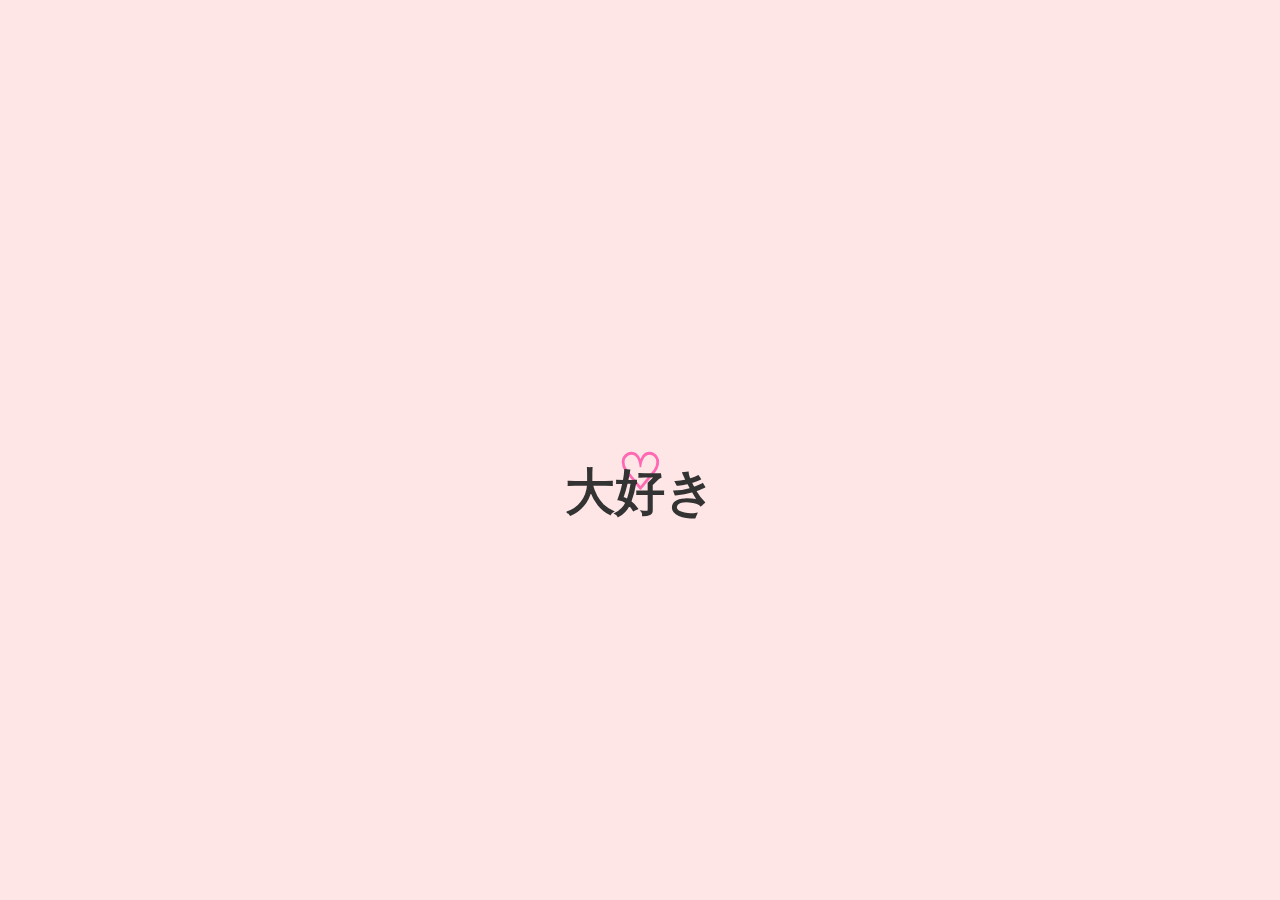
<file: a.html>
<!DOCTYPE html>
<html>
<head>
	<title>ehe</title>
	<style>
		body {
			background-color: #ffe6e6; /* soft pink background */
			font-family: Arial, sans-serif;
		}
		
		.heart {
			color: #ff69b4; /* bright pink heart */
			font-size: 50px;
			text-align: center;
			position: absolute;
			top: 50%;
			left: 50%;
			transform: translate(-50%, -70%);
		}
		
		.message {
			color: #333; /* bright gray text */
			font-size: 50px;
			text-align: center;
			position: absolute;
			top: 50%;
			left: 50%;
			transform: translate(-50%, -50%);
		}
		
		.image {
			width: 200px; /* adjust image width */
			height: 200px; /* adjust image height */
			border-radius: 50%; /* circular image */
			margin: 20px; /* add some space around the image */
		}
	</style>
</head>
<body>
	<h1 class="heart">♡</h1>
	<h2 class="message">大好き</h2>
</body>
</html>
</file>
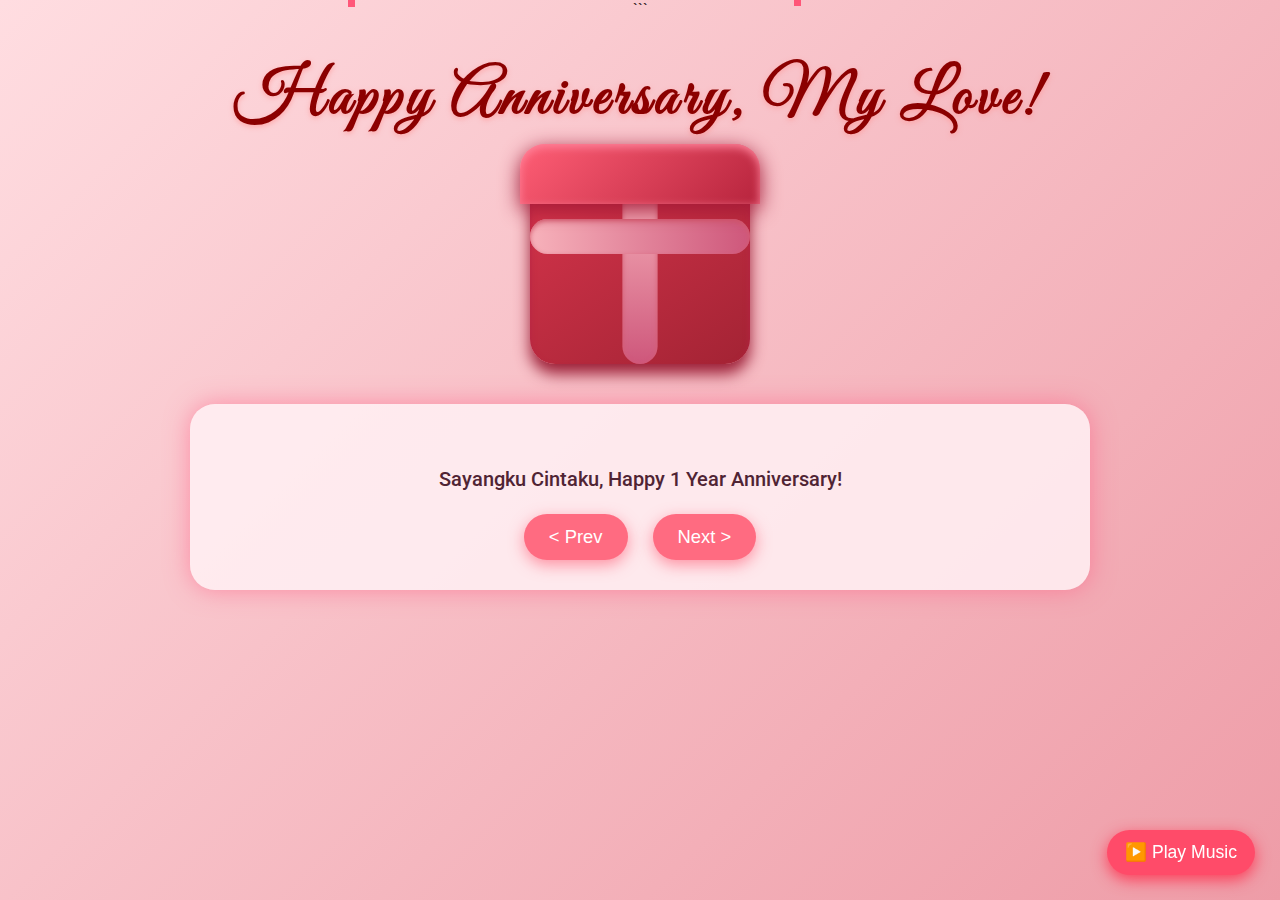
<file: anniv.html>
```
<!DOCTYPE html>
<html lang="en">
<head>
<meta charset="UTF-8" />
<meta name="viewport" content="width=device-width, initial-scale=1" />
<title>❤︎</title>
<style>
  @import url('https://fonts.googleapis.com/css2?family=Pacifico&family=Great+Vibes&family=Roboto:wght@400;700&display=swap');

  /* Reset */
  * {
    margin: 0; padding: 0; box-sizing: border-box;
  }

  body {
    background: linear-gradient(135deg, #ffdde1 0%, #ee9ca7 100%);
    font-family: 'Roboto', sans-serif;
    color: #311b1b;
    overflow-x: hidden;
    min-height: 100vh;
    display: flex;
    flex-direction: column;
    align-items: center;
    padding-bottom: 50px;
  }

  header {
    margin-top: 40px;
    text-align: center;
    user-select: none;
  }

  header h1 {
    font-family: 'Great Vibes', cursive;
    font-size: 4rem;
    color: #8b0000;
    text-shadow: 0 2px 5px rgba(255, 153, 153, 0.7);
    letter-spacing: 4px;
    margin-bottom: 5px;
    animation: pulse 3s infinite alternate;
  }

  header h3 {
    font-family: 'Pacifico', cursive;
    font-size: 1.8rem;
    color: #702626cc;
    margin-bottom: 20px;
  }

  @keyframes pulse {
    0% { text-shadow: 0 2px 5px rgba(255, 153, 153, 0.7);}
    50% { text-shadow: 0 0 25px rgba(255, 105, 180, 0.9);}
    100% { text-shadow: 0 2px 5px rgba(255, 153, 153, 0.7);}
  }

  /* Gift box container */
  .gift-container {
    position: relative;
    width: 220px;
    height: 220px;
    margin-bottom: 40px;
    cursor: pointer;
    perspective: 800px;
    user-select: none;
    outline: none;
  }

  /* Box base */
  .box-base {
    position: absolute;
    width: 220px;
    height: 180px;
    background: linear-gradient(145deg, #d4344b, #a32334);
    border-radius: 20px 20px 25px 25px;
    box-shadow: inset 0 4px 6px #b52445, 0 10px 15px #9c1f37;
    bottom: 0;
  }

  /* Box lid */
  .box-lid {
    position: absolute;
    width: 240px;
    height: 60px;
    background: linear-gradient(135deg, #ff5e75, #b7243d);
    border-radius: 25px 25px 0 0;
    box-shadow: inset 0 3px 10px #ff869d, 0 5px 20px #a21836;
    top: 0;
    left: 50%;
    transform: translateX(-50%) translateZ(0);
    transform-origin: bottom center;
    transition: transform 1.2s cubic-bezier(0.645, 0.045, 0.355, 1);
    z-index: 2;
  }

  /* Ribbon */
  .ribbon-vertical {
    position: absolute;
    left: 50%;
    width: 35px;
    height: 180px;
    background: linear-gradient(180deg, #f7b2bb, #ce577b);
    border-radius: 30px;
    top: 40px;
    transform: translateX(-50%);
    box-shadow: inset 0 2px 5px #d65d70;
  }
  .ribbon-horizontal {
    position: absolute;
    top: 75px;
    width: 220px;
    height: 35px;
    background: linear-gradient(90deg, #f7b2bb, #ce577b);
    border-radius: 30px;
    left: 0;
    box-shadow: inset 0 2px 5px #d65d70;
  }

  /* Lid open state */
  .gift-container.open .box-lid {
    transform: translateX(-50%) translateZ(0) rotateX(-110deg);
    transition-timing-function: cubic-bezier(0.23, 1, 0.32, 1);
  }

  /* Content revealed on open */
  .content-reveal {
    max-width: 700px;
    background: #ffe6ebdd;
    font-family: 'Great Vibes', cursive;
    color: #90001a;
    font-size: 1.7rem;
    line-height: 1.5;
    text-align: center;
    border-radius: 20px;
    padding: 30px 30px;
    box-shadow: 0 0 30px #ff416ccc;
    opacity: 0;
    transform: translateY(40px);
    pointer-events: none;
    transition: opacity 1.2s ease 0.8s, transform 1.2s ease 0.8s;
    user-select: text;
    margin-bottom: 60px;
  }

  .gift-container.open ~ .content-reveal {
    opacity: 1;
    transform: translateY(0);
    pointer-events: auto;
  }

  /* Timeline Container */
  .timeline-container {
    width: 90%;
    max-width: 900px;
    background: #fff0f3dd;
    border-radius: 25px;
    padding: 30px;
    box-shadow: 0 0 25px #ff577f88;
    margin-bottom: 40px;
    user-select: none;
  }

  .timeline-title {
    font-family: 'Pacifico', cursive;
    font-size: 2.8rem;
    color: #a6364f;
    text-align: center;
    margin-bottom: 30px;
  }

  .slide {
    display: none;
    flex-direction: column;
    align-items: center;
    text-align: center;
    color: #502434;
  }

  .slide.active {
    display: flex;
  }

  .slide img {
    max-width: 300px;
    border-radius: 20px;
    box-shadow: 0 0 15px #ff3366bb;
    margin-bottom: 20px;
  }

  .slide p {
    font-size: 1.25rem;
    font-weight: 500;
    line-height: 1.5;
    max-width: 600px;
    margin-bottom: 10px;
  }

  .controls {
    display: flex;
    justify-content: center;
    gap: 25px;
    margin-top: 10px;
  }

  .btn {
    background: #ff6b81;
    border: none;
    border-radius: 50px;
    color: white;
    padding: 12px 25px;
    font-size: 1.15rem;
    cursor: pointer;
    box-shadow: 0 5px 15px #ff466188;
    user-select: none;
    transition: background-color 0.3s ease;
  }

  .btn:focus {
    outline: none;
    box-shadow: 0 0 0 3px #ff2960aa;
  }

  .btn:hover {
    background: #ff3b5c;
  }

  /* Message Section */
  .message-section {
    background: #ffe6ebdd;
    max-width: 700px;
    padding: 25px 30px;
    border-radius: 25px;
    box-shadow: 0 0 20px #ff6b81bb;
    font-family: 'Great Vibes', cursive;
    color: #90001a;
    font-size: 1.8rem;
    line-height: 1.6;
    text-align: center;
    user-select: none;
    margin-bottom: 50px;
  }

  /* Heart animation container */
  .hearts-container {
    position: fixed;
    top: 0; left: 0; right: 0; bottom: 0;
    pointer-events: none;
    overflow: visible;
  }

  .heart {
    position: absolute;
    bottom: -50px;
    width: 25px;
    height: 25px;
    background: #ff3b6c;
    transform: rotate(45deg);
    animation: floatUp linear forwards;
  }

  .heart::before,
  .heart::after {
    content: "";
    position: absolute;
    width: 25px;
    height: 25px;
    background: #ff3b6c;
    border-radius: 50%;
  }

  .heart::before {
    top: -12.5px;
    left: 0;
  }

  .heart::after {
    left: 12.5px;
    top: 0;
  }

  @keyframes floatUp {
    0% {
      bottom: -50px;
      opacity: 1;
      transform: rotate(45deg) scale(1);
    }
    100% {
      bottom: 100vh;
      opacity: 0;
      transform: rotate(45deg) scale(1.5);
    }
  }

  /* Confetti */
  .confetti-piece {
    position: fixed;
    width: 10px;
    height: 8px;
    background-color: #ff5678;
    opacity: 0.9;
    z-index: 999;
    animation: confettiFall linear forwards;
  }

  @keyframes confettiFall {
    0% { transform: translateY(-10px) rotate(0deg); opacity: 1; }
    100% { transform: translateY(110vh) rotate(360deg); opacity: 0; }
  }

  /* Music Control */
  #music-control {
    position: fixed;
    bottom: 25px;
    right: 25px;
    background: #ff4b69;
    border: none;
    border-radius: 50px;
    color: white;
    padding: 12px 18px;
    font-size: 1.1rem;
    cursor: pointer;
    box-shadow: 0 5px 15px #ff2746cc;
    user-select: none;
    display: flex;
    align-items: center;
    gap: 8px;
  }

  #music-control:focus {
    outline: none;
    box-shadow: 0 0 0 3px #ff1841cc;
  }

  /* Responsive */
  @media (max-width: 600px) {
    header h1 {
      font-size: 2.8rem;
    }
    header h3 {
      font-size: 1.2rem;
    }
    .timeline-title {
      font-size: 2rem;
    }
    .slide img {
      max-width: 90%;
    }
    .message-section {
      font-size: 1.3rem;
      max-width: 90%;
      padding: 20px;
    }
    .gift-container {
      width: 180px;
      height: 180px;
    }
    .box-base {
      width: 180px;
      height: 140px;
    }
    .box-lid {
      width: 195px;
      height: 50px;
    }
    .ribbon-vertical {
      height: 140px;
      width: 25px;
      top: 30px;
    }
    .ribbon-horizontal {
      width: 180px;
      height: 25px;
      top: 60px;
    }
  }
</style>
</head>
<body>
<header>
  <h1>Happy Anniversary, My Love!</h1>
</header>

<!-- Gift Box -->
<div class="gift-container" role="button" tabindex="0" aria-pressed="false" aria-label="Gift box, click or press enter to open or close" aria-expanded="false" id="giftBox">
  <div class="box-lid"></div>
  <div class="box-base"></div>
  <div class="ribbon-vertical"></div>
  <div class="ribbon-horizontal"></div>
</div>

<div class="content-reveal" aria-live="polite" id="giftMessage" hidden>
  To my dearest love,<br><br>
  Just like this gift box opening, every moment with you unwraps new joy and happiness. 
  Here's to our beautiful journey and so many more chapters yet to come.
  Every moment spent with you is my favorite. Here's to a lifetime more of love, laughter, and happiness. I love you more than words can say. 💕
</div>

<div class="timeline-container" aria-label="Special moments timeline" id="timelineSection">
  <h2 class="timeline-title"></h2>
  <div class="slide active" aria-live="polite">
    <p>Sayangku Cintaku, Happy 1 Year Anniversary!</p>
  </div>
  <div class="slide">
    <p>ここまで来たね、一年ってあっという間だね</p>
  </div>
  <div class="slide">
    <p>いろいろあったね、 笑い、涙</p>
  </div>
  <div class="slide">
    <p>未熟とバカな俺を許してね</p>
  </div>
  <div class="slide">
    <p>いつもありがとう!</p>
  </div>
    <div class="slide">
    <p>これからもよろしくね</p>
  </div>
  <div class="slide">
    <img src="https://x3n99.github.io/9109e6463e754e05d27c514c0fa0fb42.png" alt="gudetama" />
    <p>愛してる！</p>
  </div>
  <div class="controls" role="group" aria-label="Timeline navigation">
    <button class="btn" id="prevBtn" aria-label="Previous moment">&lt; Prev</button>
    <button class="btn" id="nextBtn" aria-label="Next moment">Next &gt;</button>
  </div>
</div>

<div class="hearts-container" aria-hidden="true"></div>

<button id="music-control" aria-pressed="false" aria-label="Toggle background music">
  ▶️ Play Music
</button>

<audio id="bg-music" loop>
  <source src="https://x3n99.github.io/%E3%80%90%E6%A5%BD%E8%AD%9C%E3%81%82%E3%82%8A%E3%80%91%E6%84%9B%E5%94%84%20GReeeeN%EF%BC%88%E3%83%94%E3%82%A2%E3%83%8E%E3%82%BD%E3%83%AD%E4%B8%AD%E7%B4%9A%EF%BD%9E%E4%B8%8A%E7%B4%9A%EF%BC%89%E3%80%90%E3%83%94%E3%82%A2%E3%83%8E%E3%82%A2%E3%83%AC%E3%83%B3%E3%82%B8%E6%A5%BD%E8%AD%9C%E3%80%91.mp3" type="audio/mp3">
  Your browser does not support the audio element.
</audio>
<!-- Add this inside your <body> near other audio elements -->
<audio id="open-sound" preload="auto" src="https://freesound.org/data/previews/256/256113_3263906-lq.mp3"></audio>


<script>
  // Timeline control
  const slides = document.querySelectorAll('.slide');
  let currentIndex = 0;

  function showSlide(index) {
    slides.forEach((slide, i) => {
      slide.classList.toggle('active', i === index);
    });
  }

  document.getElementById('prevBtn').addEventListener('click', () => {
    currentIndex = (currentIndex - 1 + slides.length) % slides.length;
    showSlide(currentIndex);
  });

  document.getElementById('nextBtn').addEventListener('click', () => {
    currentIndex = (currentIndex + 1) % slides.length;
    showSlide(currentIndex);
  });

  // Hearts animation
  const heartsContainer = document.querySelector('.hearts-container');

  function createHeart() {
    const heart = document.createElement('div');
    heart.classList.add('heart');
    heart.style.left = Math.random() * 100 + 'vw';
    heart.style.animationDuration = (3 + Math.random() * 3) + 's';
    heart.style.opacity = Math.random() * 0.7 + 0.3;
    heartsContainer.appendChild(heart);

    setTimeout(() => {
      heart.remove();
    }, 6000);
  }

  setInterval(createHeart, 300);

  // Confetti pieces
  function createConfetti() {
    const confettiColors = ['#ff5678', '#ffd6e8', '#ff9aa2', '#ff6f91', '#ff3b5c'];
    const confetti = document.createElement('div');
    confetti.classList.add('confetti-piece');
    confetti.style.left = Math.random() * window.innerWidth + 'px';
    confetti.style.backgroundColor = confettiColors[Math.floor(Math.random()*confettiColors.length)];
    confetti.style.animationDuration = (2 + Math.random() * 3) + 's';
    confetti.style.width = (5 + Math.random() * 7) + 'px';
    confetti.style.height = (5 + Math.random() * 7) + 'px';
    confetti.style.opacity = Math.random() * 0.8 + 0.3;
    document.body.appendChild(confetti);

    confetti.addEventListener('animationend', () => {
      confetti.remove();
    });
  }

  setInterval(createConfetti, 400);

  // Music Control
  const musicControl = document.getElementById('music-control');
  const bgMusic = document.getElementById('bg-music');
  musicControl.addEventListener('click', () => {
    if (bgMusic.paused) {
      bgMusic.play();
      musicControl.textContent = '⏸️ Pause Music';
      musicControl.setAttribute('aria-pressed', 'true');
    } else {
      bgMusic.pause();
      musicControl.textContent = '▶️ Play Music';
      musicControl.setAttribute('aria-pressed', 'false');
    }
  });

  // Auto-play music on user interaction for mobile compatibility
  document.body.addEventListener('click', () => {
    if(bgMusic.paused){
      bgMusic.play();
      musicControl.textContent = '⏸️ Pause Music';
      musicControl.setAttribute('aria-pressed', 'true');
    }
  }, {once:true, capture:true});

  // Gift box open/close interaction
  const giftBox = document.getElementById('giftBox');
  const giftMessage = document.getElementById('giftMessage');
  const timelineSection = document.getElementById('timelineSection');
  const openSound = document.getElementById('open-sound');

  function toggleGiftBox() {
    const isOpen = giftBox.classList.toggle('open');
    giftBox.setAttribute('aria-pressed', isOpen.toString());
    giftBox.setAttribute('aria-expanded', isOpen.toString());
    if(isOpen) {
      openSound.currentTime = 0;
      openSound.play();
      giftMessage.removeAttribute('hidden');
      // Scroll to gift message smoothly
      giftMessage.scrollIntoView({behavior: 'smooth', block: 'center'});
      // Optionally hide timeline when gift open
      timelineSection.style.display = 'none';
    } else {
      giftMessage.setAttribute('hidden', '');
      timelineSection.style.display = 'block';
      giftBox.focus();
    }
  }

  giftBox.addEventListener('click', toggleGiftBox);
  giftBox.addEventListener('keydown', e => {
    if(e.key === 'Enter' || e.key === ' ') {
      e.preventDefault();
      toggleGiftBox();
    }
  });

</script>
</body>
</html>
</file>
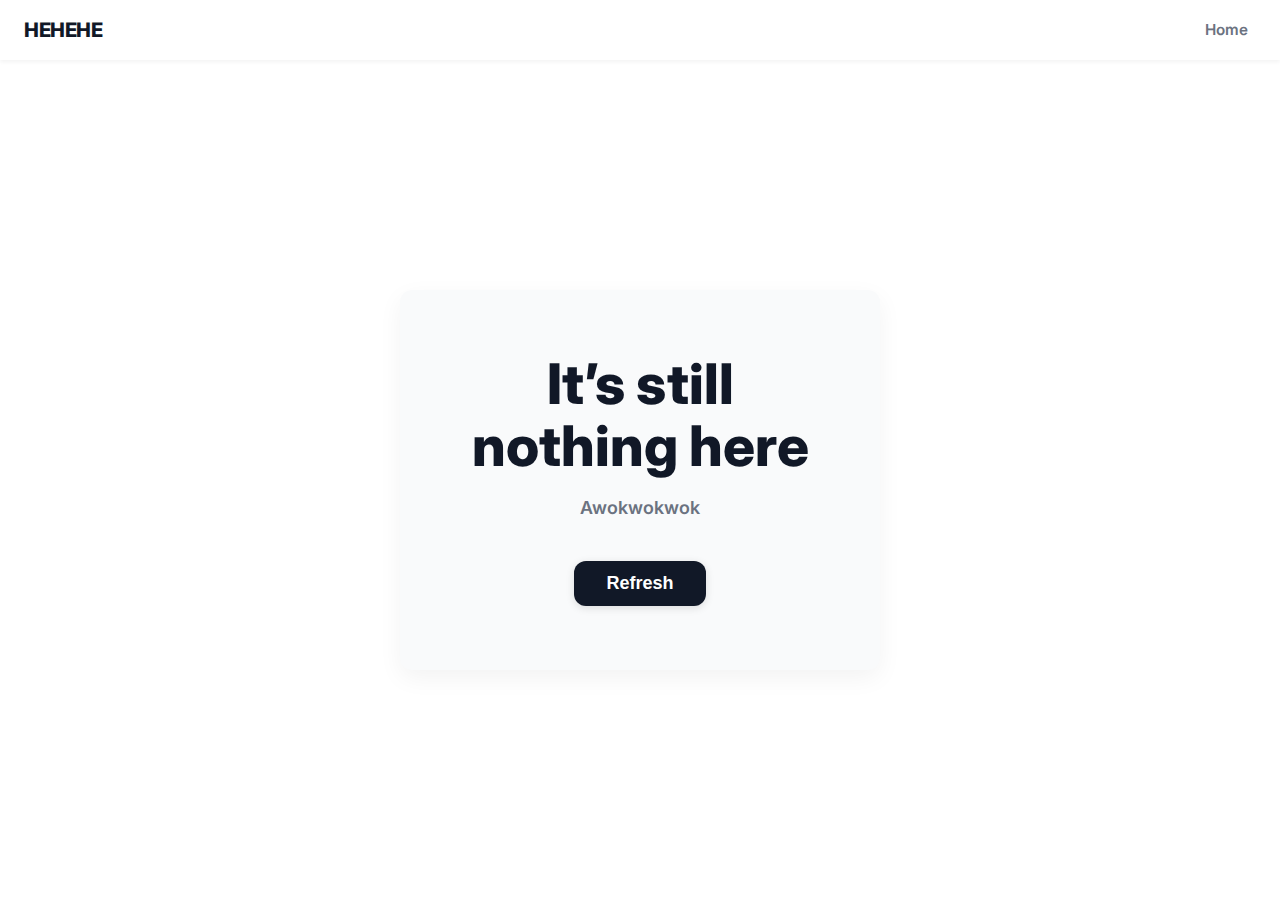
<file: xixixi.html>
<!DOCTYPE html>
<html lang="en">
<head>
  <meta charset="UTF-8" />
  <meta name="viewport" content="width=device-width, initial-scale=1" />
  <title>awokwok</title>
  <link href="https://fonts.googleapis.com/css2?family=Inter:wght@600;800&display=swap" rel="stylesheet" />
  <style>
    :root {
      --bg-color: #ffffff;
      --text-primary: #111827;
      --text-secondary: #6b7280;
      --card-bg: #f9fafb;
      --card-shadow: rgba(0, 0, 0, 0.05);
      --btn-bg: #111827;
      --btn-text: #ffffff;
      --btn-hover-bg: #374151;
      --border-radius: 0.75rem;
      --max-width: 1200px;
      --transition-duration: 0.3s;
    }

    /* Reset & base */
    *, *::before, *::after {
      box-sizing: border-box;
    }

    body {
      margin: 0;
      font-family: 'Inter', -apple-system, BlinkMacSystemFont, 'Segoe UI', Roboto, Oxygen,
        Ubuntu, Cantarell, 'Open Sans', 'Helvetica Neue', sans-serif;
      background: var(--bg-color);
      color: var(--text-primary);
      line-height: 1.5;
      -webkit-font-smoothing: antialiased;
      -moz-osx-font-smoothing: grayscale;
      min-height: 100vh;
      display: flex;
      flex-direction: column;
    }

    a {
      color: inherit;
      text-decoration: none;
    }

    /* Container */
    .container {
      max-width: var(--max-width);
      margin: 0 auto;
      padding: 0 1rem;
      flex-grow: 1;
      display: flex;
      flex-direction: column;
      justify-content: center;
      align-items: center;
      text-align: center;
    }

    /* Header / Navigation */
    header {
      position: sticky;
      top: 0;
      background: var(--bg-color);
      box-shadow: 0 2px 4px var(--card-shadow);
      z-index: 1000;
      height: 60px;
      display: flex;
      align-items: center;
      justify-content: space-between;
      padding: 0 1.5rem;
    }

    .logo {
      font-weight: 800;
      font-size: 1.25rem;
      color: var(--text-primary);
      letter-spacing: -0.02em;
      user-select: none;
    }

    nav {
      display: flex;
      align-items: center;
      gap: 1.5rem;
    }

    nav a {
      font-weight: 600;
      color: var(--text-secondary);
      font-size: 0.95rem;
      padding: 0.25rem 0.5rem;
      border-radius: var(--border-radius);
      transition: color var(--transition-duration);
    }

    nav a:hover,
    nav a:focus-visible {
      color: var(--btn-bg);
      outline: none;
    }

    /* Main card */
    main {
      background: var(--card-bg);
      box-shadow: 0 8px 24px var(--card-shadow);
      border-radius: var(--border-radius);
      padding: 4rem 3rem;
      max-width: 480px;
      width: 100%;
      animation: fadeIn 1s ease forwards;
    }

    /* Headline */
    h1 {
      font-weight: 800;
      font-size: 3.5rem;
      margin: 0 0 1rem 0;
      color: var(--text-primary);
      line-height: 1.1;
    }

    /* Subtext */
    p {
      font-weight: 600;
      font-size: 1.125rem;
      margin: 0 0 2.5rem 0;
      color: var(--text-secondary);
    }

    /* Button */
    .btn-refresh {
      background: var(--btn-bg);
      color: var(--btn-text);
      font-weight: 600;
      font-size: 1.125rem;
      border: none;
      border-radius: var(--border-radius);
      padding: 0.75rem 2rem;
      cursor: pointer;
      transition:
        background-color var(--transition-duration),
        transform var(--transition-duration);
      box-shadow: 0 2px 8px rgba(0,0,0,0.12);
      user-select: none;
    }

    .btn-refresh:hover,
    .btn-refresh:focus-visible {
      background-color: var(--btn-hover-bg);
      outline: none;
      transform: scale(1.05);
      box-shadow: 0 4px 12px rgba(0,0,0,0.18);
    }

    /* Animations */
    @keyframes fadeIn {
      0% {
        opacity: 0;
        transform: translateY(12px);
      }
      100% {
        opacity: 1;
        transform: translateY(0);
      }
    }

    /* Responsive */
    @media (max-width: 600px) {
      h1 {
        font-size: 2.75rem;
      }
      main {
        padding: 3rem 2rem;
        max-width: 90vw;
      }
      .btn-refresh {
        width: 100%;
        padding: 0.75rem;
      }
    }
  </style>
</head>
<body>
  <header role="banner">
    <div class="logo" aria-label="Site Logo">HEHEHE</div>
    <nav role="navigation" aria-label="Primary Navigation">
      <a href="index.html" aria-current="page">Home</a>
    </nav>
  </header>

  <div class="container">
    <main role="main" aria-labelledby="main-heading">
      <h1 id="main-heading">It’s still nothing here</h1>
      <p>Awokwokwok</p>
      <button class="btn-refresh" type="button" aria-label="Refresh page" onclick="location.reload()">Refresh</button>
    </main>
  </div>
</body>
</html>
</file>
